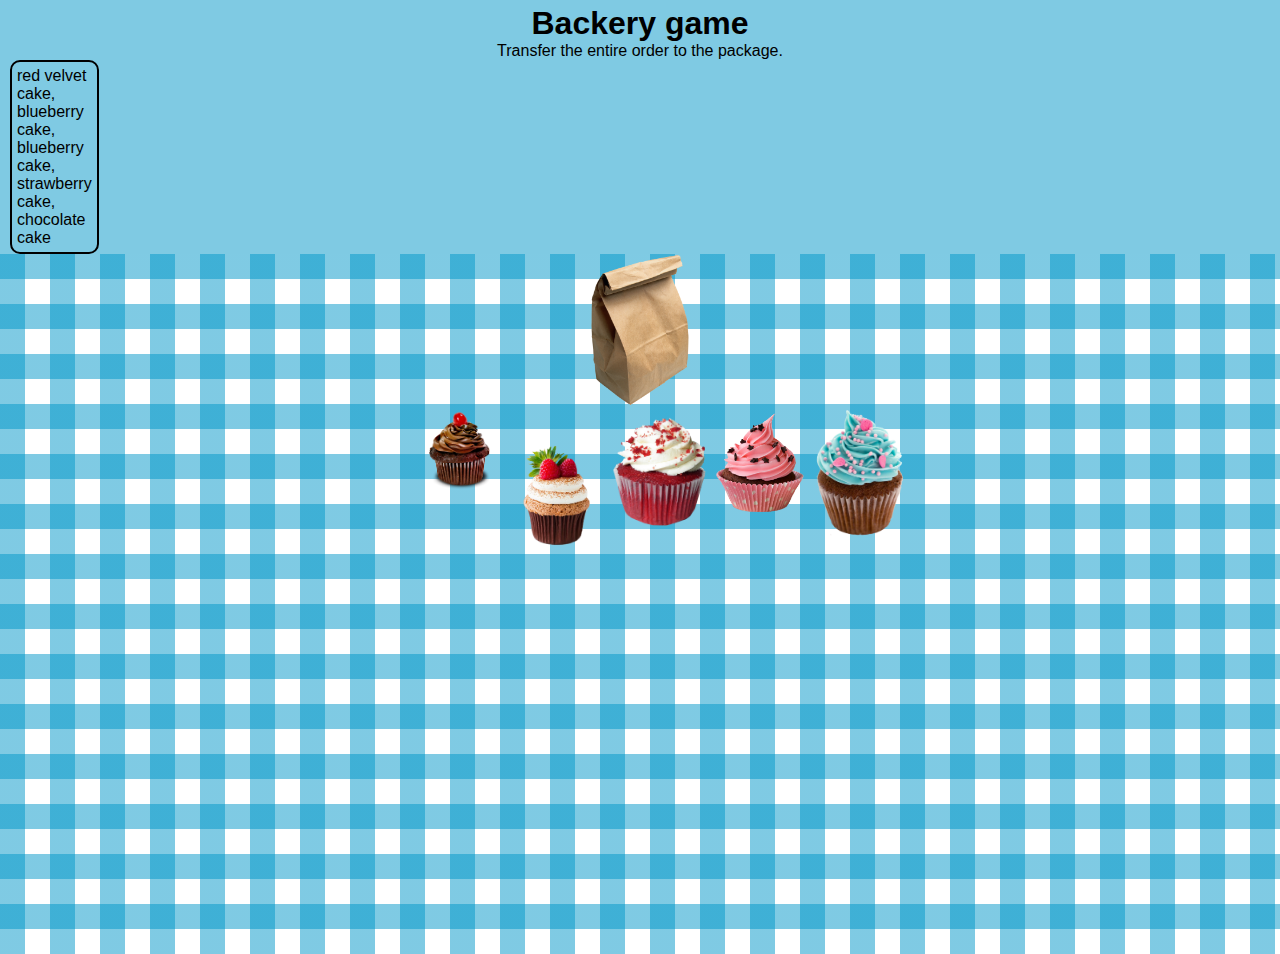
<file: pages/Pens/Drag-and-drop/index.html>
<!DOCTYPE html>
<html lang="en">
<head>
    <meta charset="UTF-8">
    <meta http-equiv="X-UA-Compatible" content="IE=edge">
    <meta name="viewport" content="width=device-width, initial-scale=1.0">
    <title>NVDIV</title>
    <link rel="shortcut icon" href="/pictures/N.png" type="image/png">
    <link rel="stylesheet" href="style.css">
    <script async src="js.js"></script>
</head>
<body>
    <div class="container">
        <header>
            <h1>Backery game</h1>
            <p id="shown">Transfer the entire order to the package.</p>
        </header>
        <div id="hidden">
            <p>Good job!</p>
            <button onclick="next_order()">To the next order</button>
        </div>
    <div id="task"></div>
</div>
    <main class="main">
        <div class="table">
            <div class="plate">
                <img src="pictures/bag.png" id="target" data-target-id="target-id" alt="" width="100px">
            </div>
            <div class="draggable-list">
                <ul>
                    <li  draggable="true" id=" chocolate cake"><img src="pictures/chocolate_cake.png" alt="" width="100px"></li>
                    <li id=" hazelnut cake" draggable="true"><img src="pictures/hazelnut_cake.png" alt="" width="100px"></li>
                    <li id=" red velvet cake" draggable="true"><img src="pictures/red_velvet_cake.png" alt="" width="100px"></li>
                    <li id=" strawberry cake" draggable="true"><img src="pictures/strawberry_cake.png" alt="" width="100px"></li>
                    <li id=" blueberry cake" draggable="true"><img src="pictures/blueberry_cake.png" alt="" width="100px"></li>
                </ul>
        </div>
        </div>
    </main>
</body>
</html>
</file>
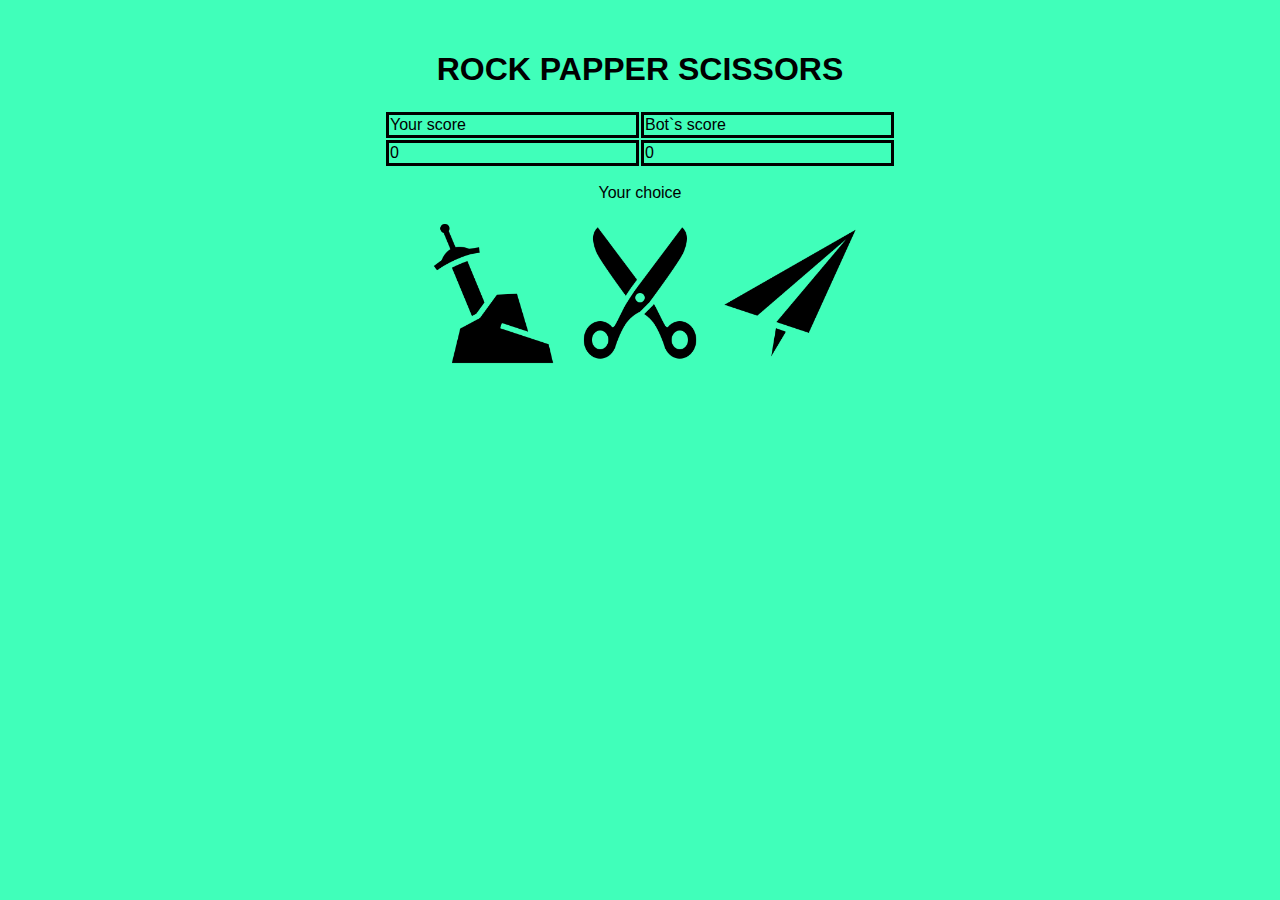
<file: pages/Pens/Rock-Papper-Scissors/index.html>
<!DOCTYPE html>
<html lang="en">
<head>
    <meta charset="UTF-8">
    <meta http-equiv="X-UA-Compatible" content="IE=edge">
    <meta name="viewport" content="width=device-width, initial-scale=1.0">
    <title>NVDIV</title>
    <link rel="shortcut icon" href="/pictures/N.png" type="image/png">
    <script async src="script.js"></script>
    <link rel="stylesheet" href="style.css">
</head>
<body>
    <div class="container">
        <div class="header"><h1>ROCK PAPPER SCISSORS</h1></div>
        <div class="score">
            <table>
                <tr>
                <td><span id="nick">Your score</span></td>
                <td>Bot`s score</td>
            </tr>
            <tr>
                <td><span id="player_score">0</span></td>
                <td> <span id="bot_score">0</span></td>
            </tr>
            </table>
        </div>
        <div class="instructions"><p id="info">Your choice</p></div>
        <div class="buttons">
            <button id="rock" onclick="rock()"><img src="pictures/rock.png" alt="" width="150px"></button>
            <button id="scissors" onclick="scissors()"><img src="pictures/scissors.png" alt="" width="150px"></button>
            <button id="paper" onclick="paper()"><img src="pictures/paper.png" alt="" width="150px"></button>
        </div>
    </div>
    <footer></footer>
</body>
</html>
</file>
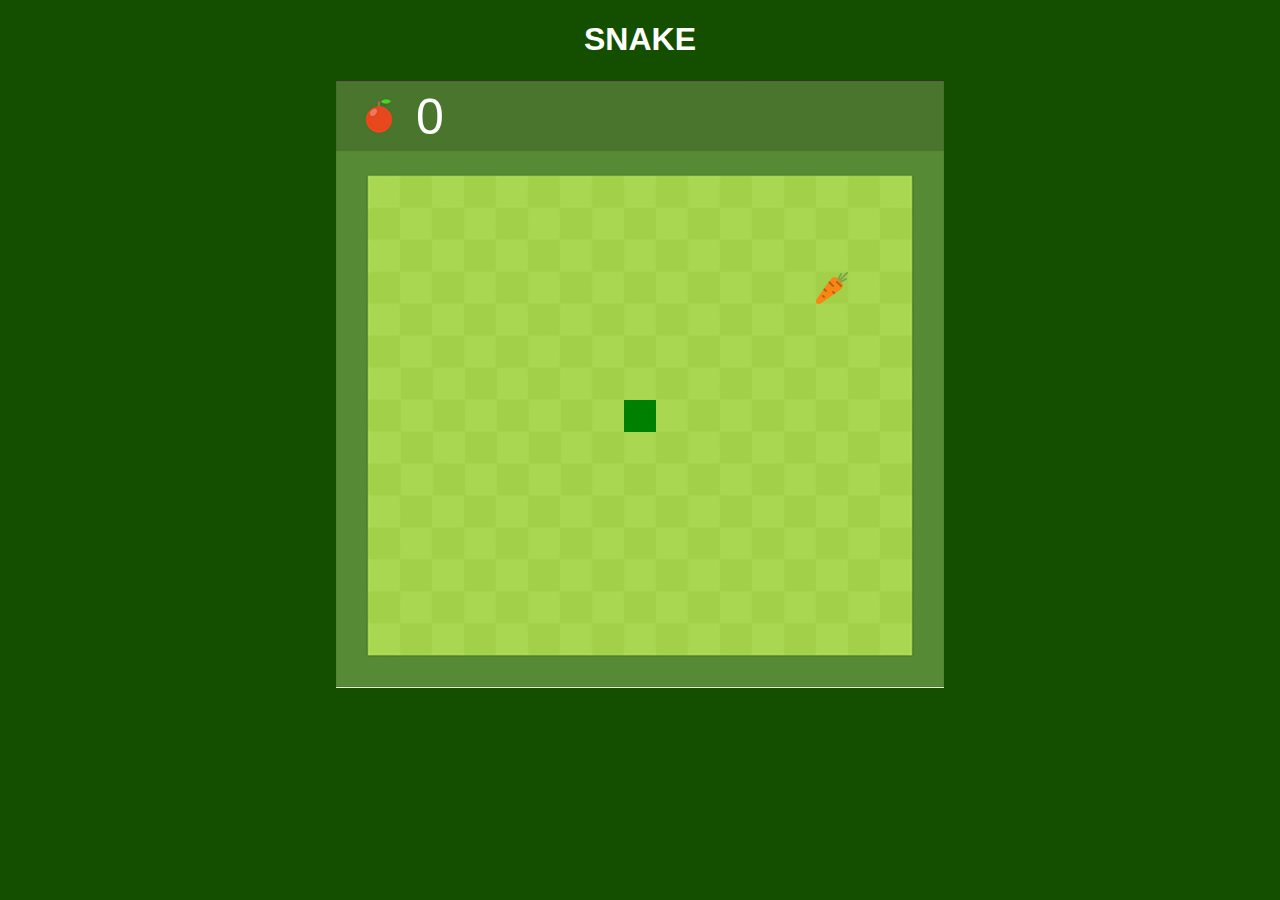
<file: pages/Pens/Snake/index.html>
<!DOCTYPE html>
<html lang="en">
<head>
    <meta charset="UTF-8">
    <meta http-equiv="X-UA-Compatible" content="IE=edge">
    <meta name="viewport" content="width=device-width, initial-scale=1.0">
    <title>NVDIV</title>
    <link rel="shortcut icon" href="/pictures/N.png" type="image/png">
    <link rel="stylesheet" href="style.css">
    <script async src="js.js"></script>
</head>
<body>
    <h1>SNAKE</h1>
    <canvas id="game" width="608px" height="608px"></canvas>
</body>
</html>
</file>
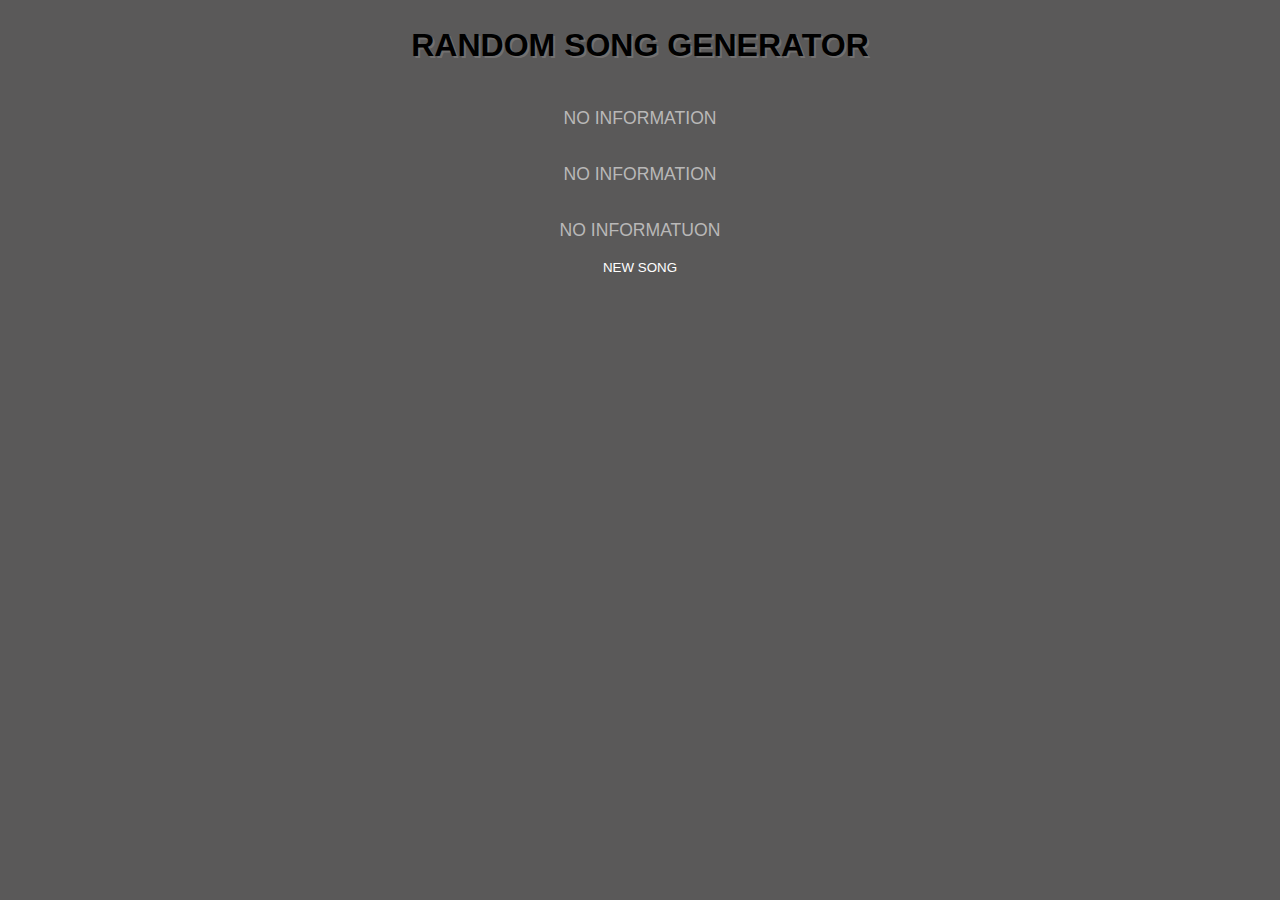
<file: pages/Pens/Song Randomizer/index.html>
<!DOCTYPE html>
<html lang="en">
<head>
    <meta charset="UTF-8">
    <title>NVDIV</title>
    <link rel="shortcut icon" href="/pictures/N.png" type="image/png">
    <link rel="stylesheet" href="style.css">
    <script async src="script.js"></script>
</head>
<body>

    <div class="container">
        <div><h2>RANDOM SONG GENERATOR</h2></div>
            
            <div id="songImage"> </div>
            <div><p id="song">NO INFORMATION</p></div>
            <div><p id="artist">NO INFORMATION</p></div>
            <div><p id="date">NO INFORMATUON</p></div>
    
            <button class="button" onclick="req()">
                <span>NEW SONG</span>
            </button>
            <!-- <button class="button tweet" onclick="tweetSong()">
                <span>TWEET SONG</span>
            </button> -->
        
    </div>

</body>
</html>
</file>
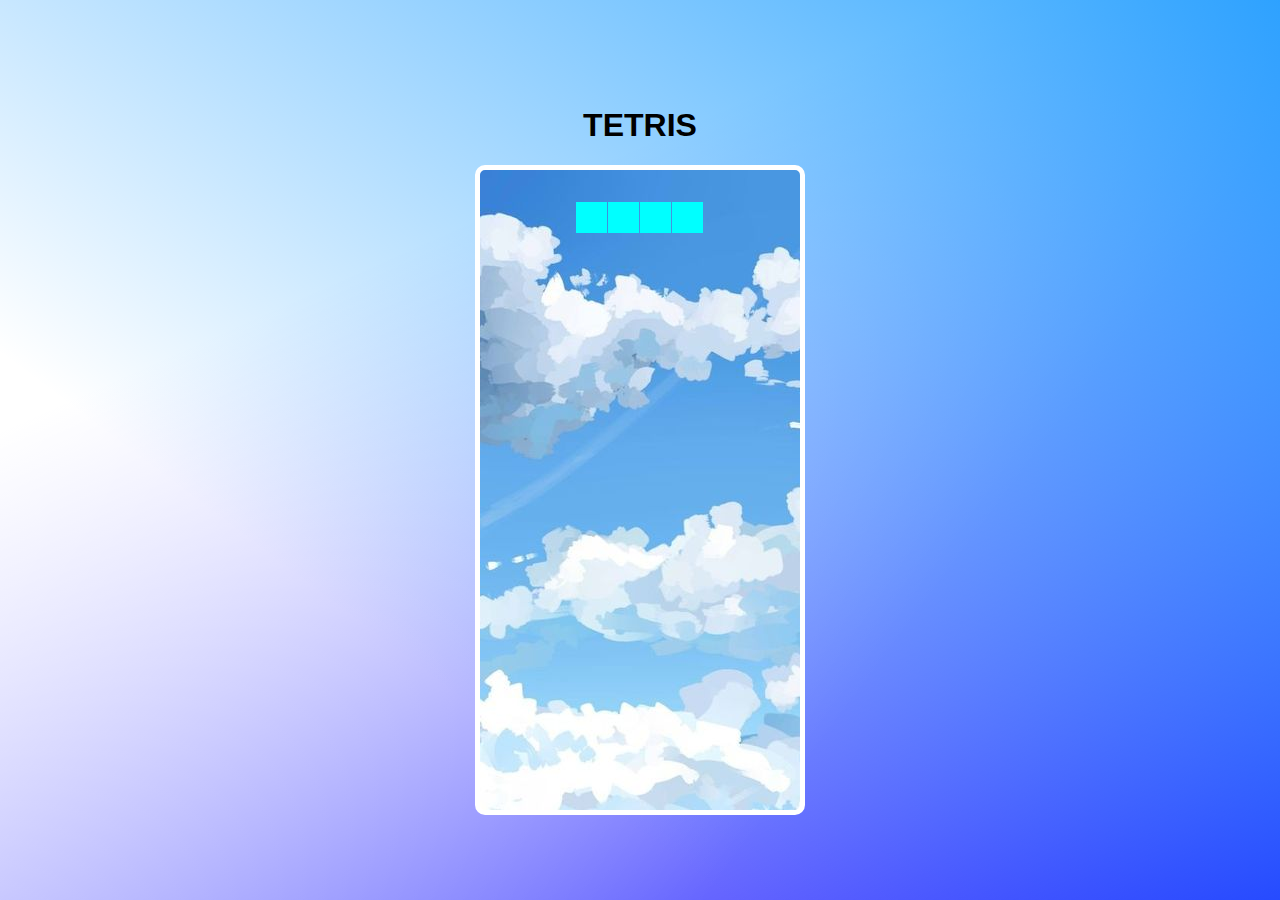
<file: pages/Pens/Tetris/index.html>
<!DOCTYPE html>
<html lang="en">
<head>
    <meta charset="UTF-8">
    <meta http-equiv="X-UA-Compatible" content="IE=edge">
    <meta name="viewport" content="width=device-width, initial-scale=1.0">
    <title>NVDIV</title>
    <link rel="shortcut icon" href="/pictures/N.png" type="image/png">
    <script async src="js.js"></script>
    <link rel="stylesheet" href="style.css">
</head>
<body>
    <h1>TETRIS</h1>
    <canvas width="320" height="640" id="game"></canvas>
</body>
</html>
</file>
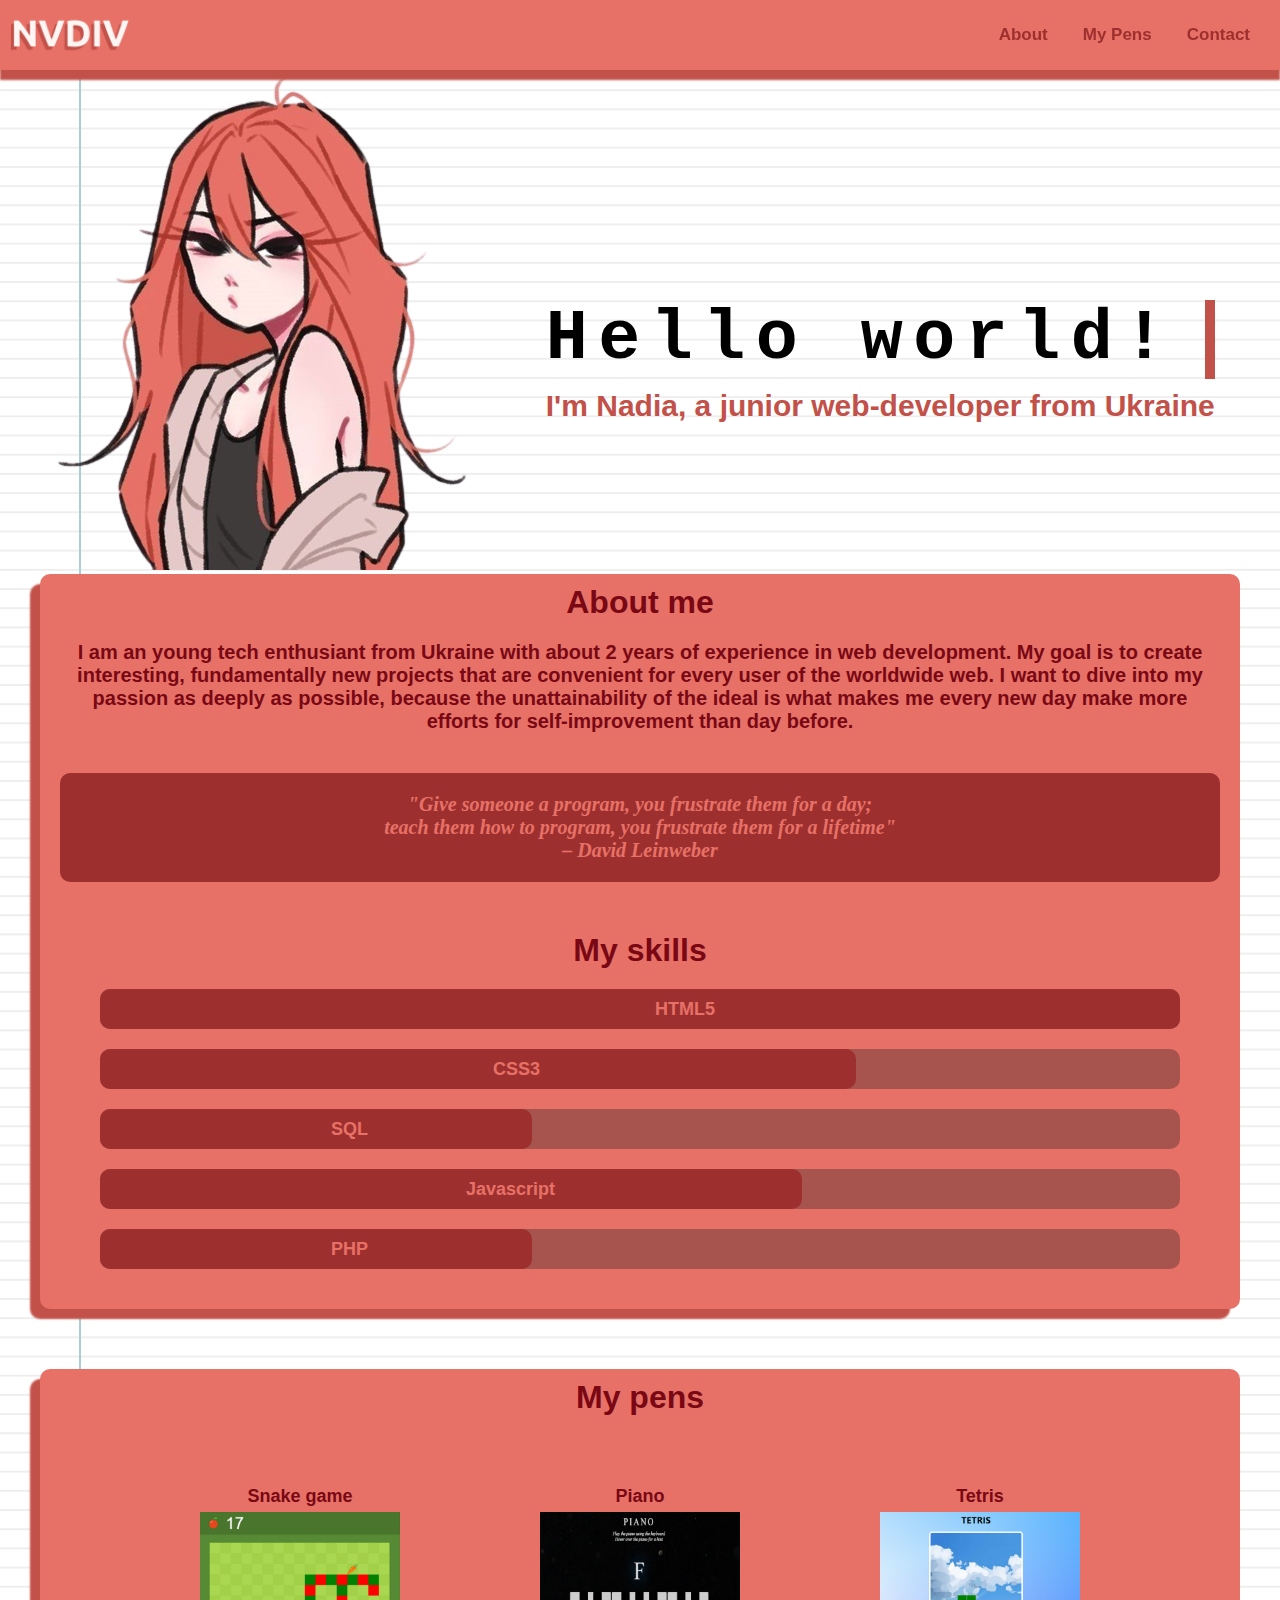
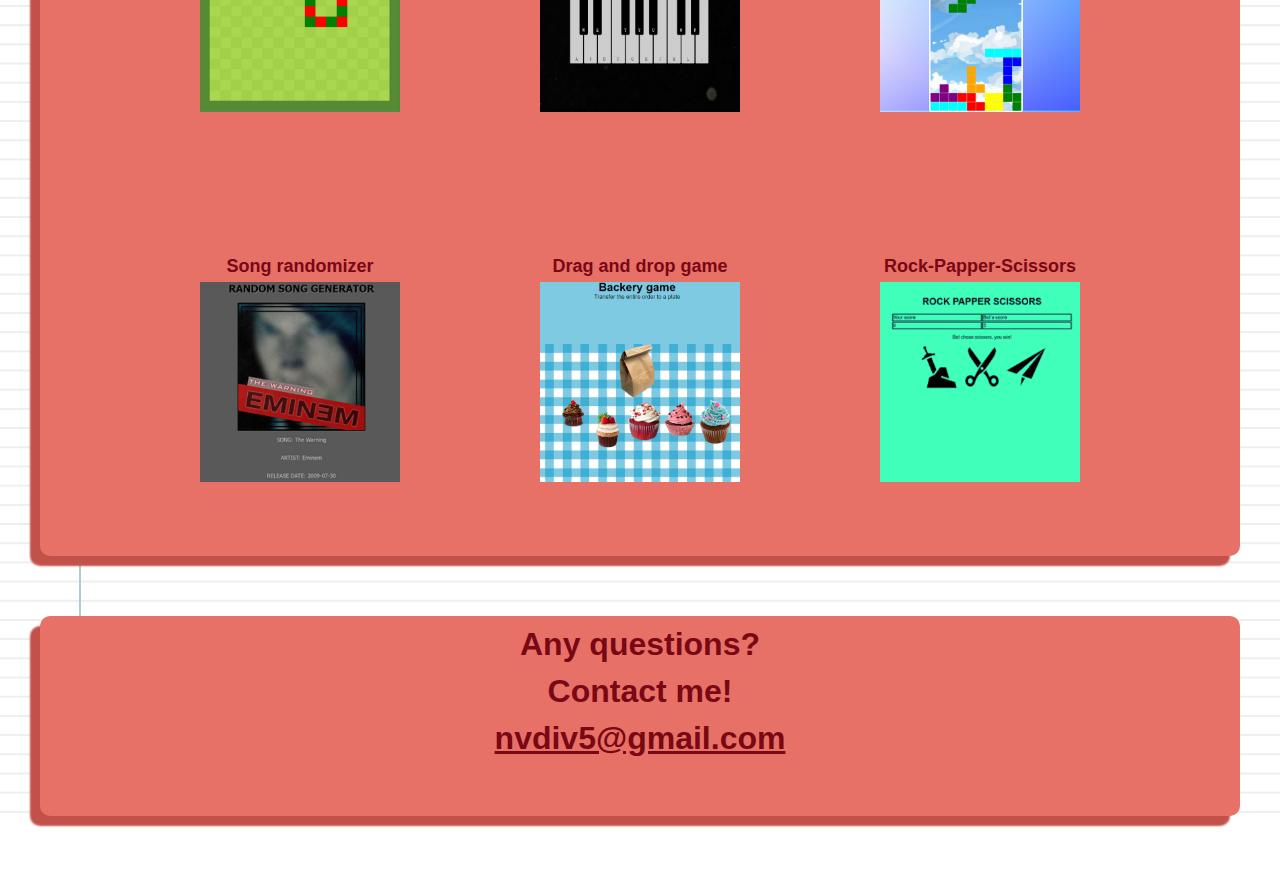
<file: main.html>
<!DOCTYPE html>
<html lang="en">
<head>
    <meta charset="UTF-8">
    <meta http-equiv="X-UA-Compatible" content="IE=edge">
    <meta name="viewport" content="height=device-height,width=device-width,user-scalable=no"> 
    <title>NVDIV</title>
    <link rel="shortcut icon" href="pictures/N.png" type="image/png">
    <link rel="stylesheet" href="css/css.css">
    <link rel="stylesheet" href="css/header.css">
    <link rel="stylesheet" href="css/main.css">
    <link rel="stylesheet" href="css/skill-bar.css">
    <script async src="js/navigation.js"></script>
</head>
<body>
    <div class="container">

        <!-- header -->

        <header class="nav">
            <nav id="menu">
                <div class="nav-logo">
                    <a href=""> <img src="pictures/NVDIV.png" alt="" width="120px" height="70px" id="home"> </a>
                </div>
                <div class="nav-buttons">
                    <a class="menu__item" href="#about">About</a>
                    <a class="menu__item" href="#my_pens">My Pens</a>
                    <a class="menu__item" href="#contact">Contact</a>
                </div>
                <div class="hamburger-menu">
                    <input id="menu__toggle" type="checkbox" />
                    <label class="menu__btn" for="menu__toggle">
                        <span></span>
                    </label>
                      <ul class="menu__box">
                        <li><a class="menu__item" href="#about">About</a></li>
                        <li><a class="menu__item" href="#my_pens">My Pens</a></li>
                        <li><a class="menu__item" href="#contact">Contact</a></li>
                      </ul>
                    </div>
            </nav>
        </header>

        <!-- main-page -->

            <article class="background">
                <div class="hello_world_container">
                    <div class="my_portret">
                        <img src="pictures/97f4df99ec0668207f5736f610f65bc1-removebg-preview.png" alt="">
                     </div>
                     <div class="words-type-container">
                        <div class="words-type">
                            <h1>Hello world!</h1>
                        </div>
                        <div class="appearing-text">
                            <p>I'm Nadia, a junior web-developer from Ukraine</p>
                        </div>
                     </div>
                </div>
                <article class="about" id="about">
                    <div class="about_container">
                        <h2>About me</h2>
                        <article class="about_me">
                        <p>I am an young tech enthusiant from Ukraine with about 2 years of experience in web development.
                            My goal is to create interesting, 
                            fundamentally new projects that are convenient for every user of the worldwide web.
                            I want to dive into my passion as deeply as possible, 
                            because the unattainability of the ideal is what makes me every new day make more efforts for self-improvement than day before.
                        </p>
                        <p class="quote">"Give someone a program, you frustrate them for a day; <br> teach them how to program, you frustrate them for a lifetime" <br> – David Leinweber</p>
                            <div class="skills_container">
                                <h2>My skills</h2>
                                <section>  
                                    <div>
                                    <div class="SkillBar">
                                    <div id="Skill-HTML"> 
                                        <span class="Skill-Area ">HTML5</span>
                                    </div>
                                    </div>
                              
                                    <div class="SkillBar">
                                    <div id="Skill-CSS">
                                        <span class="Skill-Area ">CSS3</span>
                                    </div>
                                    </div>
                            
                                    <div class="SkillBar">
                                    <div id="Skill-jQuery">
                                        <span class="Skill-Area ">SQL</span>
                                    </div>
                                    </div>
                              
                                    <div class="SkillBar">
                                    <div id="Skill-JS">
                                    <span class="Skill-Area ">Javascript</span>
                                    </div>
                                    </div>
                              
                                    <div class="SkillBar">
                                    <div id="Skill-XML">
                                    <span class="Skill-Area ">PHP </span>
                                    </div>
                                    </div>
                                </div>
                                </section>
                            </div>
                        </div>
                    </article>
                <article class="my_pens" id="my_pens">
                <div class="my_pens_container">
                    <h2>My pens</h2>
                    <div class="gallery">
                        <div>                        <figure class="photo">
                            <figcaption>Snake game</figcaption>
                            <a href="pages/Pens/Snake/index.html">
                                <img src="pictures/Snake.png" alt="" width="200px" height="200px">
                            </a>
                        </figure></div>
                        <div>                        <figure class="photo">
                            <figcaption>Piano</figcaption>
                            <a href="pages/Pens/Piano/index.html">
                                <img src="pictures/Piano.png" alt="" width="200px" height="200px">
                            </a>
                        </figure></div>
                        <div>                        <figure class="photo">
                            <figcaption>Tetris</figcaption>
                            <a href="pages/Pens/Tetris/index.html">
                                <img src="pictures/Tetris.png" alt="" width="200px" height="200px">
                            </a>
                        </figure></div>
                        <div>                        <figure class="photo">
                            <figcaption>Song randomizer</figcaption>
                            <a href="pages/Pens/Song Randomizer/index.html">
                                <img src="pictures/Music.png" alt="" width="200px" height="200px">
                            </a>
                        </figure></div>
                        <div>                        <figure class="photo">
                            <figcaption>Drag and drop game</figcaption>
                            <a href="pages/Pens/Drag-and-drop/index.html">
                                <img src="pictures/Drag-and-drop.png" alt="" width="200px" height="200px">
                            </a>
                        </figure></div>
                        <div>                        <figure class="photo">
                            <figcaption>Rock-Papper-Scissors</figcaption>
                            <a href="pages/Pens/Rock-Papper-Scissors/index.html">
                                <img src="pictures/Rock-Papper-Scissors.png" alt="" width="200px" height="200px">
                            </a>
                        </figure></div>
                    </div>
                </div>
            </article>
            <article class="contact_me" id="contact">
                <h2>Any questions?</h2>
                <h2>Contact me!</h2>
                <h2><a href="mailto:nvdiv5@gmail.com">nvdiv5@gmail.com</a></h2>
            </article>
            <footer></footer>
        </article>
    </div>
</body>
</html>
</file>
<file: pages/Pens/Drag-and-drop/style.css>
#hidden {
    display: none;
    margin-left: 10px;
}

* {
    box-sizing: border-box;
    margin: 0px auto;
    font-family: sans-serif;
}

.container {
    background-color: rgba(0, 150, 200, 0.5);
}

.main {
    display: flex;
    justify-content: center;
    text-align: center;
    height: 700px;
    background-color:white;
    background-image: linear-gradient(90deg, rgba(0, 150, 200, 0.5) 50%, transparent 50%),
    linear-gradient(rgba(0, 150, 200, 0.5) 50%, transparent 50%);
    background-size:50px 50px;
}

header {
    display: flex;
    justify-content: center;
    flex-direction: column;
    margin-top: 0;
}

li {
    list-style: none;
    float: left;
    cursor: grab;
}

#task {
    margin-left: 10px;
    width: min-content;
    padding: 5px;
    border: 2px solid #000;
    border-radius: 10px;
}

h1 {
    margin-top: 5px;
}
</file>
<file: pages/Pens/Rock-Papper-Scissors/style.css>
body {
    margin: 0 auto;
    box-sizing: border-box;
    background-color: #40FFBA;
    font-family: sans-serif;
}

.container {
    display: flex;
    flex-direction: column;
    margin-top: 30px;
}

.header, .score, .instructions, .buttons {
    display: flex;
    justify-content: center;
    align-content: space-between;
}

table {
    table-layout: fixed;
    width: 40%;
}

table th, table td {
    border: 3px solid rgb(0, 0, 0);
}

button {
    background-color: #40FFBA;
    border: 0px;
    padding: 0;
}

button :hover {
    animation: pulse .5s infinite;
    animation-timing-function: linear;  
}

@keyframes pulse {
    0% { transform: scale(1); }
    50% { transform: scale(1.1); }
    100% { transform: scale(1); }
}
</file>
<file: pages/Pens/Snake/style.css>
#game {
    display: block;
    margin: 0 auto;
}

* {
    flex-direction: column;
    background-color: #144f00;
}

h1 {
    text-align: center;
    font-family: sans-serif;
    color: #ffffff;
}
</file>
<file: pages/Pens/Song Randomizer/style.css>
body{
    background-color: rgb(90, 89, 89);
    font-family: Verdena, Geneva, Tahoma, sans-serif;
    margin: 0 auto;
}

.container {
    display: flex;
    justify-content: center;
    flex-direction: column;
}

div {
    display: flex;
    justify-content: center;
}

h2{
    font-size: 200%;
    text-shadow: 2px 2px rgb(114, 113, 113);
}

p{
    font-size: 110%;
    color:rgb(185, 184, 184);
}

.button{
    font-family: Verdena, Geneva, Tahoma, sans-serif;
    color: white;
    background-color: rgb(90, 89, 89);
    border: none;
    cursor: pointer;
    transition: all 0.5s;
}

button span {
    cursor: pointer;
    top: 0;
    transition: all 0.5s;
    right: -20x;
}

button:hover span{
    color:rgb(185, 184, 184)
}

img {
    width: 400px;
    height: 400px;
    border: 2px solid black;
}
</file>
<file: pages/Pens/Tetris/style.css>
html, body {
    height: 100%;
    margin: 0;
  }

  body {
    background: linear-gradient(217deg, rgba(0, 145, 255, 0.8), rgba(255,0,0,0) 70.71%),
    linear-gradient(127deg, rgba(255, 255, 255, 0.8), rgba(0,255,0,0) 70.71%),
    linear-gradient(336deg, rgba(0,0,255,.8), rgba(0,0,255,0) 70.71%);
    display: flex;
    align-items: center;
    justify-content: center;
    flex-direction: column;
}

h1 {
    color: #000000;
    font-family: 'Segoe UI', Tahoma, Geneva, Verdana, sans-serif;
}

  canvas {
    border: 5px solid white;
    border-radius: 10px;
    background-image: url(pictures/background.jpg);
  }
</file>
<file: css/css.css>
/* 
    palette:
    #E77167
    #C25149
    #9D302E
    #790814
    #560000
     */


* {
    box-sizing: border-box;
    margin: 0;
}

.container {
    width: 100%;
    height: 100%;
    margin: 0;
}

.background {
    margin-top: 70px;
    background-color: #fff;
    background-image:
    linear-gradient(90deg, transparent 79px, #abced4 79px, #abced4 81px, transparent 81px),
    linear-gradient(#eee .1em, transparent .1em);
    background-size: 100% 1.2em;
    z-index: -2;
    height: 100%;
}
</file>
<file: css/header.css>
/* HEADER */

/* 
palette:
#E77167
#C25149
#9D302E
#790814
#560000
 */

.nav {
    position: fixed;
    top:0px;
    z-index:1000;
    width: 100%;
    background-color: #E77167;
    height: 70px;
    margin-bottom: 10px;
    box-shadow: 0px 10px 2px #C25149;
    display: flex;
}

.nav > nav {
    display: flex;
    flex-direction: row;
    width: 100%;
    height: 100%;
}
  
/* header logo */

.nav > nav > .nav-logo {
    margin: 0px 10px 0px 10px;
}

/* header buttons for PC version */

.nav > nav > .nav-buttons {
    display: flex;
    flex-direction: row;
    width: 100%;
    height: 100%;
    justify-content: flex-end;
    margin-right: 20px;
    padding-top: 15px;
    font-size: large;
}

.nav > nav > .nav-buttons > a {
    margin-left: 15px;
    padding: 10px;
    color: #9D302E;
    font-size: 17px;
    font-weight: bold;
    text-decoration: none;
    font-family: sans-serif;
}

.nav > nav > .nav-buttons > a:hover {
    color: #fff;
    transition: .25s;
}

/* header hamburger-menu for mobile version */

.nav > nav > .hamburger-menu > #menu__toggle, .menu__box {
    display: none;
}

.menu__btn {
    display: none;
}

@media screen and (max-width: 640px) {
    .nav-buttons {
        visibility: hidden;
    }

    /* stylization of hamburger-menu button */

    .nav > nav > .hamburger-menu > .menu__btn {
        display: flex;
        align-items: center;
        position: fixed;
        top: 20px;
        left: 90%;
        width: 26px;
        height: 26px;
        cursor: pointer;
        z-index: 1;
    }

    .menu__btn > span, .menu__btn > span::before, .menu__btn > span::after {
        display: block;
        position: absolute;
        width: 100%;
        height: 2px;
        background-color: #C25149;
    }

    /* stylization of hamburger-menu menu container */

    .nav > nav > .hamburger-menu > .menu__box {
        display: block;
        position: fixed;
        visibility: hidden;
        top: -100%;
        left: 0;
        width: 100%;
        height: 380px;
        padding: 80px 0;
        list-style: none;
        text-align: center;
        background-color: rgba(231, 113, 103, 0.8);
        z-index: -100;
    }

    /* stylization of hamburger-menu items */

    .menu__item {
        display: block;
        text-decoration: none;
        padding-top: 40px;
        padding-bottom: 40px;
        font-size: large;
        font-family: 'Roboto', sans-serif;
        font-weight: bolder;
        color: #fff;
    }

    .menu__item:hover {
        background-color: rgba(194, 81, 73, 0.7);
    }

    

    /* hamburger-menu button animation */

    .menu__btn > span::before {
        content: '';
        top: -8px;
    }

    .menu__btn > span::after {
        content: '';
        top: 8px;
    }

    #menu__toggle:checked ~ .menu__btn > span {
        transform: rotate(45deg);
    }

    #menu__toggle:checked ~ .menu__btn > span::before {
        top: 0;
        transform: rotate(0);
    }

    #menu__toggle:checked ~ .menu__btn > span::after {
        top: 0;
        transform: rotate(90deg);
    }

    .menu__btn > span, .menu__btn > span::before, .menu__btn > span::after {
        transition-duration: .25s;
    }

    .menu__box {
        transition-duration: .25s;
    }
    .menu__item {
        transition-duration: .25s;
    }

    /* open/close hamburger-menu */

    #menu__toggle:checked + label + ul {
        visibility: visible;
        top: 0%;
    }
}
</file>
<file: css/main.css>
.hello_world_container {
    width: 100%;
    height: 100%;
    margin: 0;
    display: flex;
    justify-content: space-around;
}

.words-type-container {
    margin-top: 230px;
    margin-right: 50px;
}

.my_portert {
    margin-top: 20px;
}

.words-type h1 {
    color: #000000;
    font-size: 70px;
    font-family: monospace;
    overflow: hidden;
    border-right: .15em solid #C25149;
    white-space: nowrap;
    margin: 0 auto;
    letter-spacing: .15em;
    animation: 
      typing 3.5s steps(30, end),
      blink-caret .5s step-end infinite;
}

@keyframes typing {
    from { width: 0 }
    to { width: 100% }
}
  
@keyframes blink-caret {
    from, to { border-color: transparent }
    50% { border-color: #C25149}
}

.appearing-text {
    margin-top: 10px;
    font-family: sans-serif; 
    font-size: 30px;
    font-weight: bolder;
    color: #C25149; 
    position: relative;
    animation-name: textappear;
    animation-duration: 7s;
}

@keyframes textappear {
    0%  {color: #FFFFFF;}
    100% {color: #C25149;}
}

@media screen and (max-width: 1024px) {
    .words-type h1 {
        font-size: 30px;
    }

    .appearing-text {
        font-size: 20px;
    }
}

@media screen and (max-width: 740px) {

    .container {
        overflow-x: hidden;
    }

    .hello_world_container {
        flex-direction: column;
        justify-content: center;
        align-content: space-around;
    }

    .words-type-container {
        background-color: #E77167;
        order: -1;
        margin: 70px 30px 30px 30px;
        padding: 20px;
        box-shadow: -10px 10px 2px #C25149;
    }

    .appearing-text {
        color: #FFFFFF;
        animation-name: textappear;
        animation-duration: 0s;
    }

    .my_portert {
        width: 100%;
    }

    .my_portret img {
        width: 100%;
    }

}

.about_me {
    width: 100%;
    text-align: center;
}

.about_me > p{
    font-family: sans-serif;
    color: #790814;
    font-weight: bold;
    font-size: 20px;
    margin-right: 20px;
    margin-left: 20px;
    margin-top: 20px;
    margin-bottom: 40px;
}

.quote {
    font-style: italic;
    margin-top: 20px;
    color: #E77167 !important;
    font-family: yarin, 'Times New Roman', Times, serif !important;
    font-size: 20px !important;
    margin-bottom: 20px;
    background-color: #9d302e;
    border-radius: 10px;
    padding-top: 20px;
    padding-bottom: 20px;
}

.my_pens {
    width: 100%;
}

.my_pens_container, .about, .contact_me {
    width: 100%;
    background-color: #E77167;
    max-width: 1200px;
    margin: 0 auto;
    box-shadow: -10px 10px 2px #C25149;
    margin-bottom: 60px;
    border-radius: 10px;
    min-height: 200px;
}

h2 {
    text-align: center;
    font-family: sans-serif;
    font-size: xx-large;
    font-weight: bold;
    color: #790814;
    padding-top: 10px;
    justify-content: center;
}

h2 > a {
    color: #790814;
}

h2 > a:hover {
    color: #FFFFFF;
}

figure {
    background-color: #E77167; 
}

.photo {
    padding: 70px;
    box-sizing: border-box;
    margin: 0px;
    display: block;
	width: 100%;
	height: 100%;
	object-fit: cover;

}

.gallery {
    display: flex;
	flex-wrap: wrap;
    justify-content: center;
}

figcaption {
    text-align: center;
    margin-bottom: 5px;
    font-family: sans-serif;
    color: #790814;
    font-weight: bold;
    font-size: large;
}
</file>
<file: css/skill-bar.css>
.skills_container {
    padding-bottom: 20px;
}

.SkillBar {
    width: 90%;
    height: 40px;
    border-radius: 10px;
    position: relative;
    background: rgba(17, 17, 17, .3);
    margin: 20px auto;
}
#Skill-HTML {
    width: 100%;
    animation: Animate-HTML 4s;
    -webkit-animation: Animate-HTML 4s;
    -moz-animation: Animate-HTML 4s;
    -o-animation: Animate-HTML 4s;
    position: absolute;
    height: 40px;
    background-color: #9d302e;
    border-radius: 10px;
}
@keyframes Animate-HTML {
    from {
    width: 10px;
}
to {
    width: 100%}
}@-webkit-keyframes Animate-HTML {
    from {
    width: 10px;
}
to {
    width: 100%}
}@-moz-keyframes Animate-HTML {
    from {
    width: 10px;
}
to {
    width: 100%}
}@-o-keyframes Animate-HTML {
    from {
    width: 10px;
}
to {
    width: 100%}
}#Skill-CSS {
    animation: Animate-CSS 5s;
    -webkit-animation: Animate-CSS 5s;
    -moz-animation: Animate-CSS 5s;
    -o-animation: Animate-CSS 5s;
    width: 70%;
    height: 50px;
    position: absolute;
    height: 40px;
    background-color: #9D302E;
    border-radius: 10px;
}
@keyframes Animate-CSS {
    from {
    width: 10px;
}
to {
    width: 70%}
}@-webkit-keyframes Animate-CSS {
    from {
    width: 10px;
}
to {
    width: 70%}
}@-moz-keyframes Animate-CSS {
    from {
    width: 10px;
}
to {
    width: 70%}
}@-o-keyframes Animate-CSS {
    from {
    width: 10px;
}
to {
    width: 70%}
}#Skill-jQuery {
    animation: Animate-jQuery 5s;
    -webkit-animation: Animate-jQuery 5s;
    -moz-animation: Animate-jQuery 5s;
    -o-animation: Animate-jQuery 5s;
    width: 40%;
    height: 40px;
    background-color: #9D302E;
    border-radius: 10px;
}
@keyframes Animate-jQuery {
    from {
    width: 10px;
}
to {
    width: 40%}
}@-webkit-keyframes Animate-jQuery {
    from {
    width: 10px;
}
to {
    width: 40%}
}@-moz-keyframes Animate-jQuery {
    from {
    width: 10px;
}
to {
    width: 40%}
}@-o-keyframes Animate-jQuery {
    from {
    width: 10px;
}
to {
    width: 40%}
}
#Skill-JS {
    animation: Animate-JS 4s;
    -webkit-animation: Animate-JS 4s;
    -moz-animation: Animate-JS 4s;
    -o-animation: Animate-JS 4s;
    width: 65%;
    height: 40px;
    background-color: #9D302E;
    border-radius: 10px;
}
@keyframes Animate-JS {
    from {
    width: 10px;
}
to {
    width: 65%}
}@-webkit-keyframes Animate-JS {
    from {
    width: 10px;
}
to {
    width: 65%}
}@-moz-keyframes Animate-JS {
    from {
    width: 10px;
}
to {
    width: 65%}
}@-o-keyframes Animate-JS {
    from {
    width: 10px;
}
to {
    width: 65%}
}
#Skill-XML {
    animation: Animate-XML 4s;
    -webkit-animation: Animate-XML 4s;
    -moz-animation: Animate-XML 4s;
    -o-animation: Animate-XML 4s;
    width: 40%;
    height: 40px;
    background-color: #9D302E;
    border-radius: 10px;
}
@keyframes Animate-XML {
    from {
    width: 10px;
}
to {
    width: 40%}
}@-webkit-keyframes Animate-XML {
    from {
    width: 10px;
}
to {
    width: 40%}
}@-moz-keyframes Animate-XML {
    from {
    width: 10px;
}
to {
    width: 40%}
}@-o-keyframes Animate-XML {
    from {
    width: 10px;
}
to {
    width: 40%}
}
.Skill-Area {
    z-index: 1;
    float: left;
    position: absolute;
    margin-top: 10px;
    margin-left: 15px;
    text-shadow: none;
    color: #E77167;
    font-family: sans-serif;
    font-weight: bolder;
    font-size: 18px;
}
</file>
